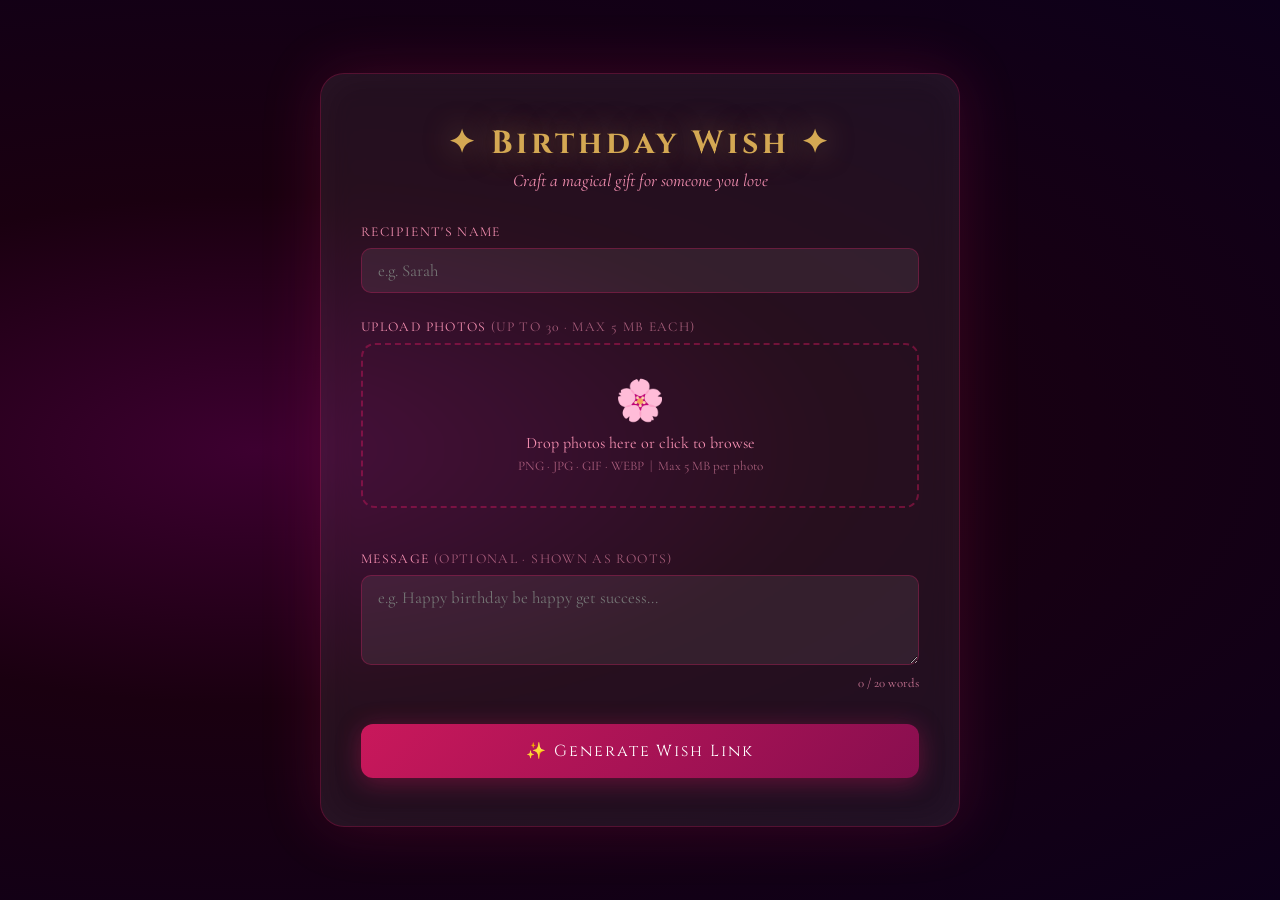
<file: index.html>
<!DOCTYPE html>
<html lang="en">
<head>
<meta charset="UTF-8"/>
<meta name="viewport" content="width=device-width,initial-scale=1"/>
<title>Create Birthday Wish 🎂</title>
<link href="https://fonts.googleapis.com/css2?family=Cormorant+Garamond:ital,wght@0,300;0,400;1,300&family=Cinzel:wght@400;600&display=swap" rel="stylesheet"/>
<style>
*{box-sizing:border-box;margin:0;padding:0}
:root{
  --rose:#c9185b;--rose-light:#f48fb1;--blush:#fce4ec;
  --deep:#1a0010;--cream:#fff8f9;--gold:#d4a853;
}
body{
  min-height:100vh;
  background: radial-gradient(ellipse at 20% 50%, #3d0030 0%, #1a0010 40%, #0d001a 100%);
  font-family:'Cormorant Garamond',serif;
  color:var(--cream);
  display:flex;align-items:center;justify-content:center;
  padding:2rem 1rem;
}

/* Floating petals background */
.petals{position:fixed;inset:0;pointer-events:none;overflow:hidden;z-index:0;}
.petal{
  position:absolute;width:10px;height:10px;
  background:var(--rose-light);opacity:0;
  border-radius:50% 0;
  animation:fall linear infinite;
}
@keyframes fall{
  0%{transform:translateY(-20px) rotate(0deg);opacity:.6}
  100%{transform:translateY(110vh) rotate(720deg);opacity:0}
}

.card{
  position:relative;z-index:1;
  background:rgba(255,255,255,.06);
  backdrop-filter:blur(16px);
  border:1px solid rgba(201,24,91,.3);
  border-radius:24px;
  padding:3rem 2.5rem;
  max-width:640px;width:100%;
  box-shadow:0 0 60px rgba(201,24,91,.2),inset 0 0 40px rgba(255,255,255,.03);
}

h1{
  font-family:'Cinzel',serif;
  font-size:2rem;letter-spacing:.12em;
  text-align:center;color:var(--gold);
  text-shadow:0 0 30px rgba(212,168,83,.5);
  margin-bottom:.3rem;
}
.subtitle{text-align:center;color:var(--rose-light);font-style:italic;font-size:1.1rem;margin-bottom:2rem;}

.field{margin-bottom:1.6rem;}
label{
  display:block;font-size:.85rem;letter-spacing:.1em;
  color:var(--rose-light);text-transform:uppercase;margin-bottom:.5rem;
}
input[type=text],textarea{
  width:100%;
  background:rgba(255,255,255,.07);
  border:1px solid rgba(201,24,91,.35);
  border-radius:10px;
  color:var(--cream);
  font-family:'Cormorant Garamond',serif;
  font-size:1.05rem;
  padding:.7rem 1rem;
  outline:none;
  transition:border-color .3s;
}
input[type=text]:focus,textarea:focus{border-color:var(--rose);}
textarea{resize:vertical;min-height:90px;}
.word-count{font-size:.8rem;color:var(--rose-light);text-align:right;margin-top:.3rem;opacity:.8;}

/* Drop zone */
.drop-zone{
  border:2px dashed rgba(201,24,91,.45);
  border-radius:14px;
  padding:2rem;
  text-align:center;
  cursor:pointer;
  transition:all .3s;
  position:relative;
}
.drop-zone:hover,.drop-zone.drag{border-color:var(--rose);background:rgba(201,24,91,.08);}
.drop-zone input{position:absolute;inset:0;opacity:0;cursor:pointer;width:100%;height:100%;}
.dz-icon{font-size:2.5rem;margin-bottom:.5rem;}
.dz-text{color:var(--rose-light);font-size:1rem;}
.dz-sub{font-size:.82rem;color:rgba(244,143,177,.6);margin-top:.3rem;}

/* Preview grid */
#preview-grid{
  display:grid;
  grid-template-columns:repeat(auto-fill,minmax(80px,1fr));
  gap:.5rem;
  margin-top:1rem;
}
.preview-item{
  position:relative;border-radius:8px;overflow:hidden;
  aspect-ratio:1;
}
.preview-item img{width:100%;height:100%;object-fit:cover;}
.preview-item .rm{
  position:absolute;top:3px;right:3px;
  background:rgba(0,0,0,.6);color:#fff;
  border:none;border-radius:50%;
  width:18px;height:18px;font-size:.7rem;cursor:pointer;
  display:flex;align-items:center;justify-content:center;
}
.preview-item.error-item{
  border:2px solid #ff5252;
  display:flex;align-items:center;justify-content:center;
  font-size:.6rem;text-align:center;padding:.3rem;
  background:rgba(255,82,82,.1);color:#ff8a80;
}

/* Error popup */
.err-popup{
  display:none;
  position:fixed;inset:0;z-index:999;
  background:rgba(0,0,0,.6);
  align-items:center;justify-content:center;
}
.err-popup.show{display:flex;}
.err-box{
  background:#1e0015;border:1px solid #ff5252;
  border-radius:16px;padding:2rem;max-width:440px;width:90%;
  box-shadow:0 0 40px rgba(255,82,82,.3);
}
.err-box h3{color:#ff8a80;font-family:'Cinzel',serif;margin-bottom:1rem;}
.err-list{list-style:none;max-height:220px;overflow-y:auto;}
.err-list li{
  display:flex;align-items:center;gap:.6rem;
  padding:.4rem 0;border-bottom:1px solid rgba(255,82,82,.15);
  font-size:.9rem;
}
.err-thumb{width:40px;height:40px;border-radius:6px;object-fit:cover;border:1px solid #ff5252;}
.close-err{
  margin-top:1rem;background:var(--rose);color:#fff;
  border:none;border-radius:8px;padding:.5rem 1.4rem;cursor:pointer;
  font-family:'Cinzel',serif;letter-spacing:.05em;
}

/* Generate button */
.btn-gen{
  width:100%;padding:1rem;margin-top:.5rem;
  background:linear-gradient(135deg,#c9185b,#880e4f);
  color:#fff;border:none;border-radius:12px;
  font-family:'Cinzel',serif;font-size:1rem;letter-spacing:.12em;
  cursor:pointer;
  box-shadow:0 4px 24px rgba(201,24,91,.4);
  transition:transform .2s,box-shadow .2s;
}
.btn-gen:hover{transform:translateY(-2px);box-shadow:0 8px 32px rgba(201,24,91,.5);}
.btn-gen:disabled{opacity:.5;cursor:not-allowed;transform:none;}

/* Link result */
#result{display:none;margin-top:1.5rem;}
.link-box{
  background:rgba(201,24,91,.12);
  border:1px solid rgba(201,24,91,.4);
  border-radius:10px;
  padding:1rem 1.2rem;
  display:flex;align-items:center;gap:.8rem;
  word-break:break-all;
}
.link-box a{color:var(--rose-light);font-size:.95rem;flex:1;}
.copy-btn{
  background:var(--rose);color:#fff;border:none;
  border-radius:7px;padding:.4rem .9rem;cursor:pointer;
  font-family:'Cinzel',serif;font-size:.75rem;white-space:nowrap;
}
.result-note{font-size:.82rem;color:rgba(244,143,177,.7);text-align:center;margin-top:.6rem;}
</style>
</head>
<body>
<!-- Floating petals -->
<div class="petals" id="petals"></div>

<div class="card">
  <h1>✦ Birthday Wish ✦</h1>
  <p class="subtitle">Craft a magical gift for someone you love</p>

  <!-- Recipient name -->
  <div class="field">
    <label>Recipient's Name</label>
    <input type="text" id="recipient" placeholder="e.g. Sarah" maxlength="40"/>
  </div>

  <!-- Photo upload -->
  <div class="field">
    <label>Upload Photos <span style="opacity:.6">(up to 30 · max 5 MB each)</span></label>
    <div class="drop-zone" id="dropZone">
      <input type="file" id="fileInput" multiple accept="image/*"/>
      <div class="dz-icon">🌸</div>
      <div class="dz-text">Drop photos here or click to browse</div>
      <div class="dz-sub">PNG · JPG · GIF · WEBP &nbsp;|&nbsp; Max 5 MB per photo</div>
    </div>
    <div id="preview-grid"></div>
  </div>

  <!-- Message -->
  <div class="field">
    <label>Message <span style="opacity:.6">(optional · shown as roots)</span></label>
    <textarea id="message" placeholder="e.g. Happy birthday be happy get success..." maxlength="300"></textarea>
    <div class="word-count"><span id="wc">0</span> / 20 words</div>
  </div>

  <button class="btn-gen" id="genBtn" onclick="generate()">✨ Generate Wish Link</button>

  <div id="result">
    <div class="link-box">
      <a id="wishLink" href="#" target="_blank"></a>
      <button class="copy-btn" onclick="copyLink()">Copy</button>
    </div>
    <p class="result-note">Share this link with your recipient — they won't see how many photos you've added 🌹</p>
  </div>
</div>

<!-- Error popup -->
<div class="err-popup" id="errPopup">
  <div class="err-box">
    <h3>⚠ Some photos were too large</h3>
    <ul class="err-list" id="errList"></ul>
    <button class="close-err" onclick="document.getElementById('errPopup').classList.remove('show')">OK</button>
  </div>
</div>

<script>
// ── Petals ────────────────────────────────────────────────────────────────────
const petalsEl = document.getElementById('petals');
for(let i=0;i<22;i++){
  const p=document.createElement('div');
  p.className='petal';
  p.style.left=Math.random()*100+'%';
  p.style.animationDuration=(6+Math.random()*10)+'s';
  p.style.animationDelay=(Math.random()*12)+'s';
  p.style.width=p.style.height=(6+Math.random()*8)+'px';
  p.style.opacity=0;
  petalsEl.appendChild(p);
}

// ── File management ────────────────────────────────────────────────────────────
let validFiles=[], oversizedFiles=[];
const MAX_MB=5, MAX_FILES=30;
const grid=document.getElementById('preview-grid');

function handleFiles(newFiles){
  oversizedFiles=[];
  const toAdd=[...newFiles].slice(0, MAX_FILES - validFiles.length);
  for(const f of toAdd){
    if(f.size > MAX_MB*1024*1024){oversizedFiles.push(f);continue;}
    if(validFiles.length>=MAX_FILES) break;
    validFiles.push(f);
  }
  renderGrid();
  if(oversizedFiles.length) showErrPopup(oversizedFiles);
}

function renderGrid(){
  grid.innerHTML='';
  validFiles.forEach((f,i)=>{
    const url=URL.createObjectURL(f);
    const div=document.createElement('div');
    div.className='preview-item';
    div.innerHTML=`<img src="${url}" alt="photo"/><button class="rm" onclick="removeFile(${i})">✕</button>`;
    grid.appendChild(div);
  });
}

function removeFile(i){validFiles.splice(i,1);renderGrid();}

function showErrPopup(files){
  const list=document.getElementById('errList');
  list.innerHTML='';
  files.forEach(f=>{
    const url=URL.createObjectURL(f);
    const mb=(f.size/1024/1024).toFixed(2);
    const li=document.createElement('li');
    li.innerHTML=`<img class="err-thumb" src="${url}"/><span><strong>${f.name}</strong><br/>${mb} MB — exceeds 5 MB limit</span>`;
    list.appendChild(li);
  });
  document.getElementById('errPopup').classList.add('show');
}

// Drop zone events
const dz=document.getElementById('dropZone');
const fi=document.getElementById('fileInput');
fi.onchange=e=>handleFiles(e.target.files);
dz.ondragover=e=>{e.preventDefault();dz.classList.add('drag');};
dz.ondragleave=()=>dz.classList.remove('drag');
dz.ondrop=e=>{e.preventDefault();dz.classList.remove('drag');handleFiles(e.dataTransfer.files);};

// ── Word counter ───────────────────────────────────────────────────────────────
const msgEl=document.getElementById('message');
const wcEl=document.getElementById('wc');
function countWords(s){return s.trim()===''?0:s.trim().split(/\s+/).length;}
msgEl.oninput=function(){
  const words=countWords(this.value);
  if(words>20){
    // trim to 20 words
    const trimmed=this.value.trim().split(/\s+/).slice(0,20).join(' ');
    this.value=trimmed;
  }
  wcEl.textContent=Math.min(countWords(this.value),20);
};

// ── Generate ───────────────────────────────────────────────────────────────────
async function generate(){
  if(!validFiles.length){alert('Please upload at least one photo.');return;}
  const btn=document.getElementById('genBtn');
  btn.disabled=true;btn.textContent='Creating magic…';

  const fd=new FormData();
  validFiles.forEach(f=>fd.append('photos',f));
  fd.append('recipient', document.getElementById('recipient').value);
  fd.append('message', msgEl.value);

  try{
    const res=await fetch('/create',{method:'POST',body:fd});
    const data=await res.json();
    if(data.error){alert(data.error);return;}
    const linkEl=document.getElementById('wishLink');
    linkEl.href=data.link;linkEl.textContent=data.link;
    document.getElementById('result').style.display='block';
    if(data.bad_files&&data.bad_files.length){
      alert('Some files were skipped (too large or invalid): '+data.bad_files.join(', '));
    }
  }catch(e){alert('Something went wrong. Is the server running?');}
  finally{btn.disabled=false;btn.textContent='✨ Generate Wish Link';}
}

function copyLink(){
  const link=document.getElementById('wishLink').textContent;
  navigator.clipboard.writeText(link).then(()=>alert('Link copied! 🌹'));
}
</script>
</body>
</html>
</file>
